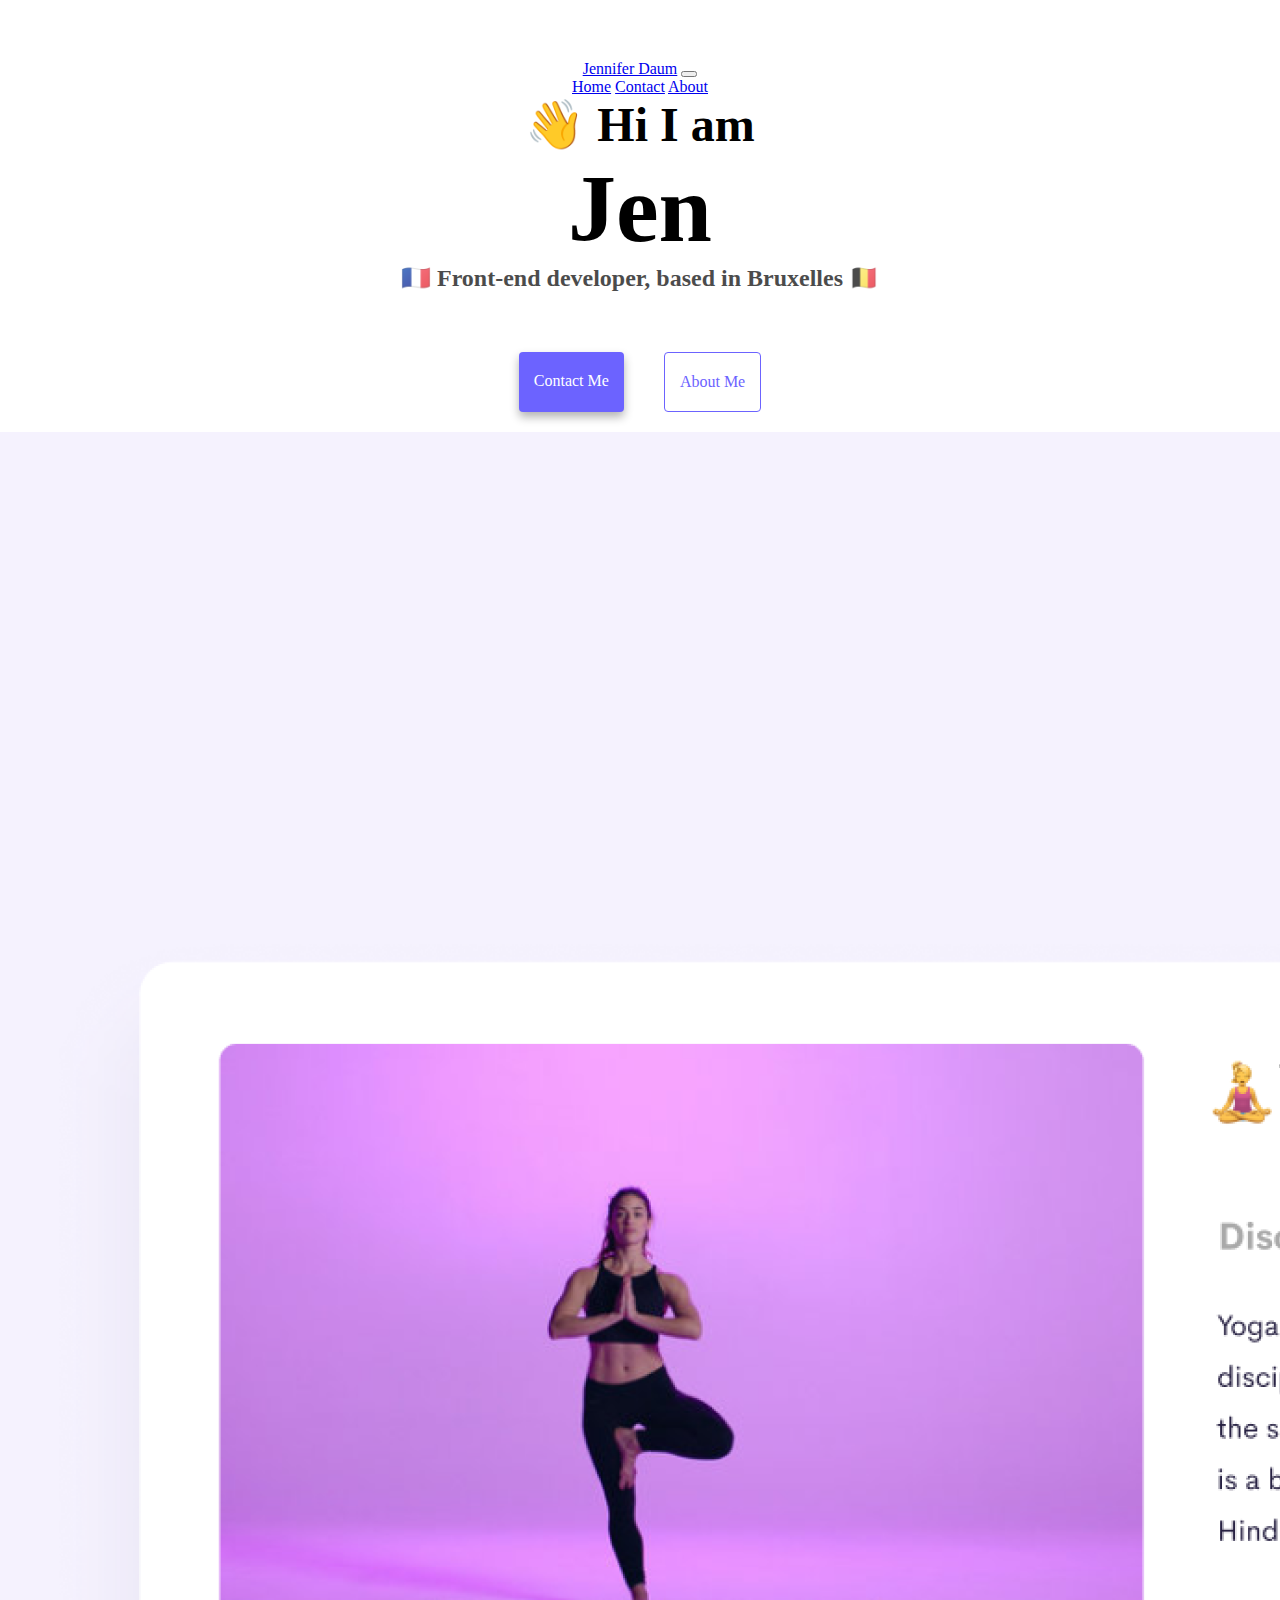
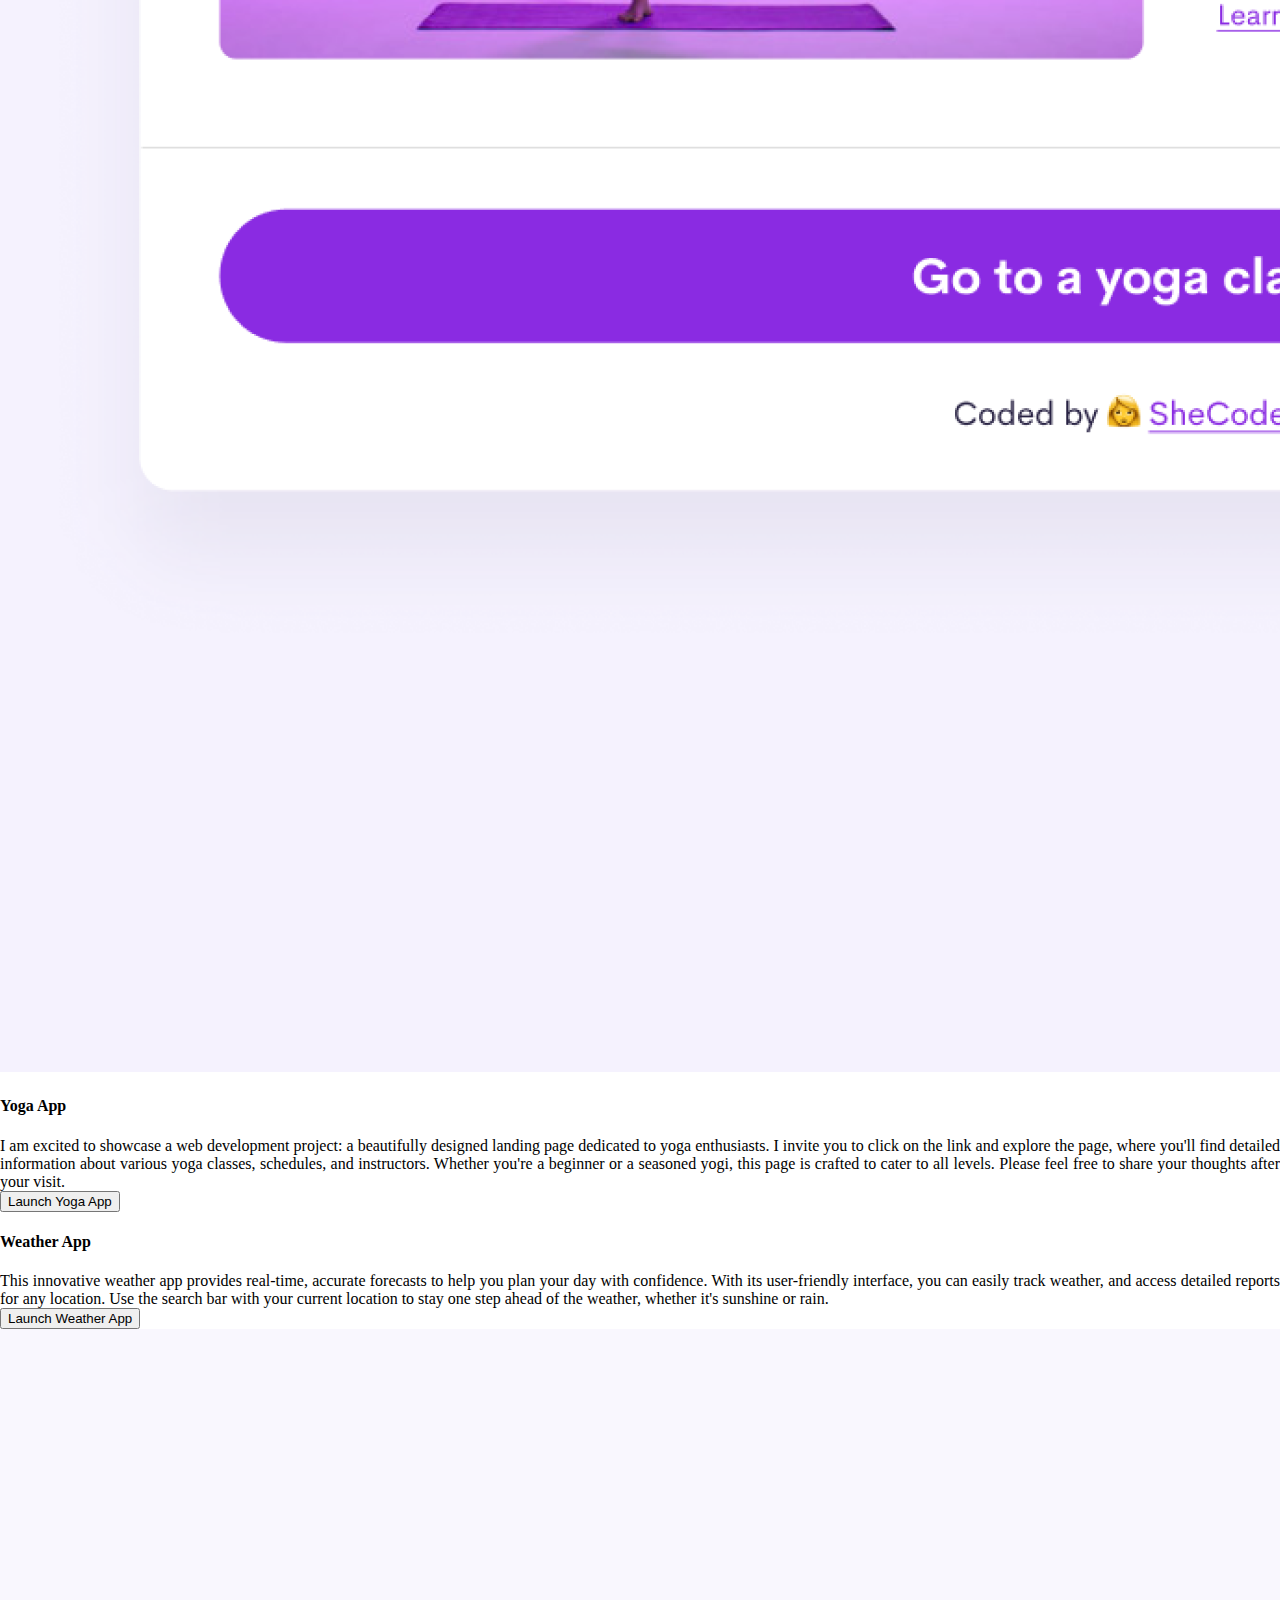
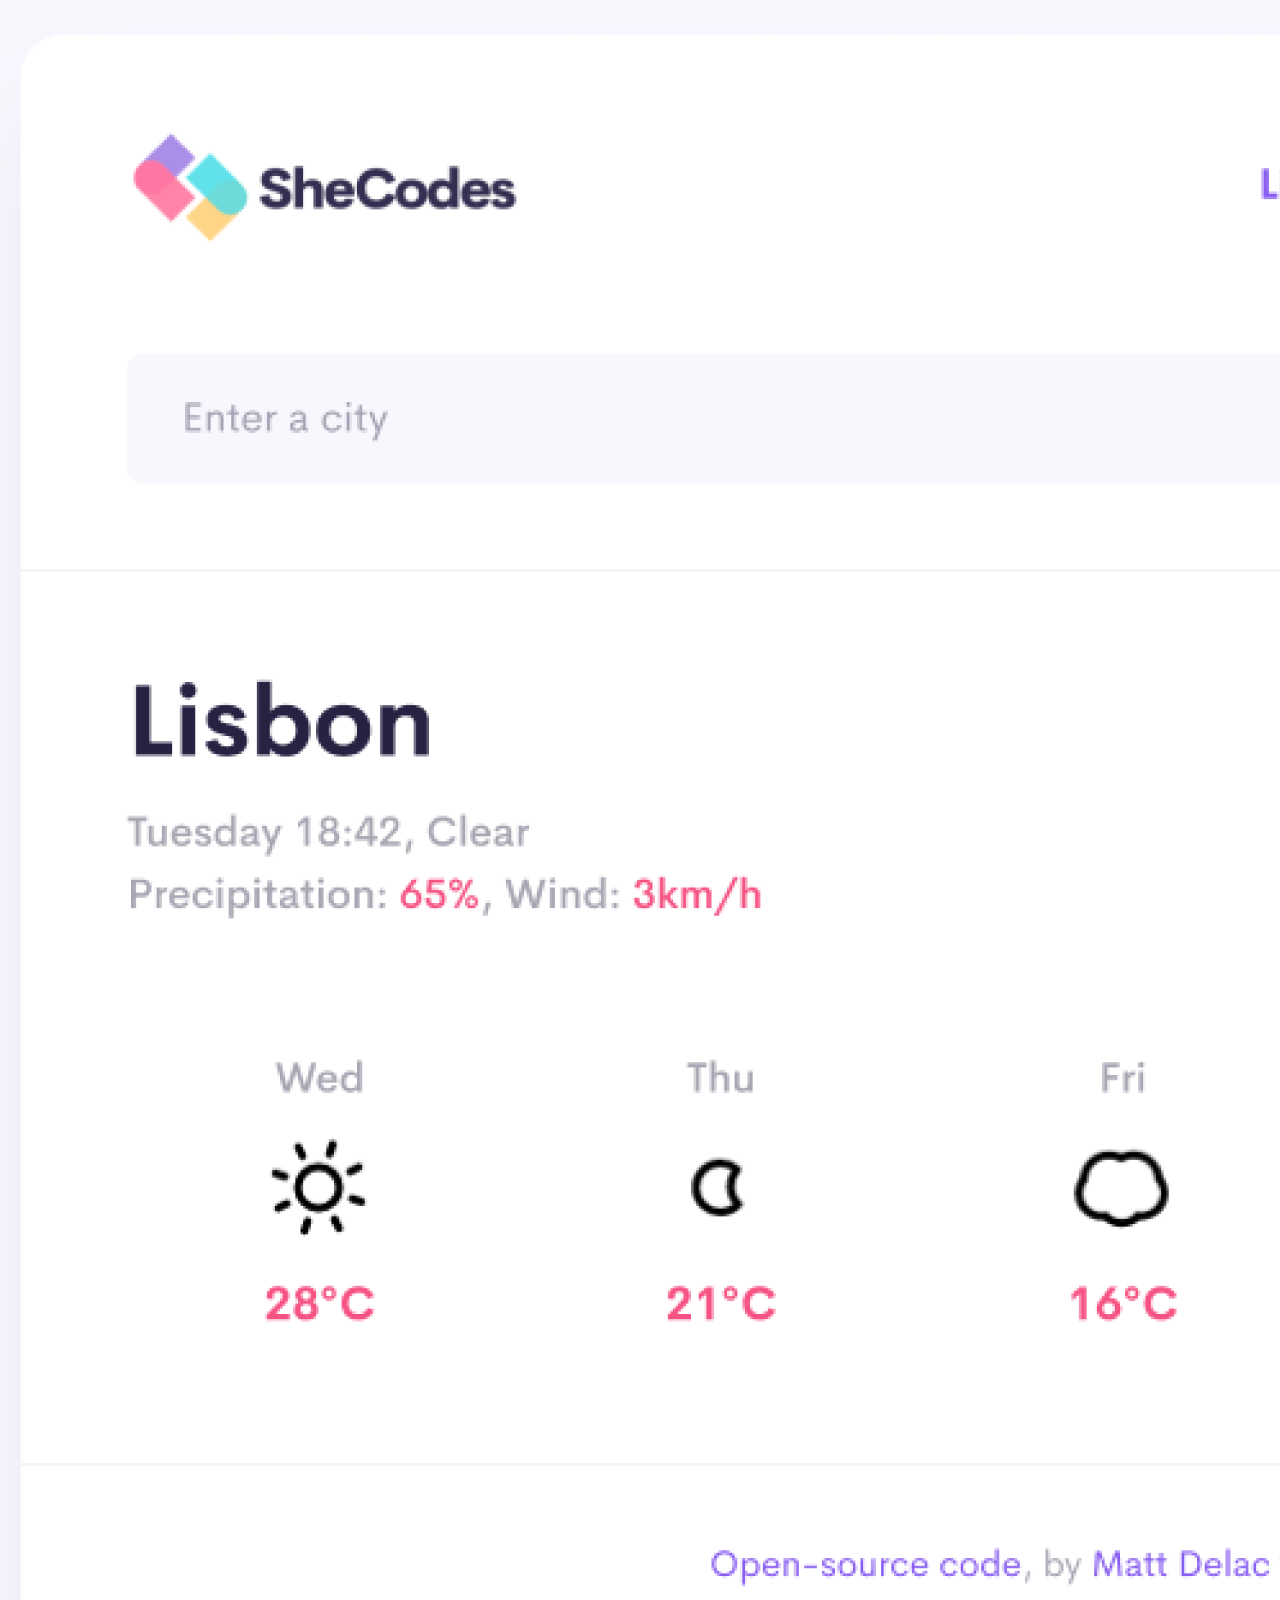
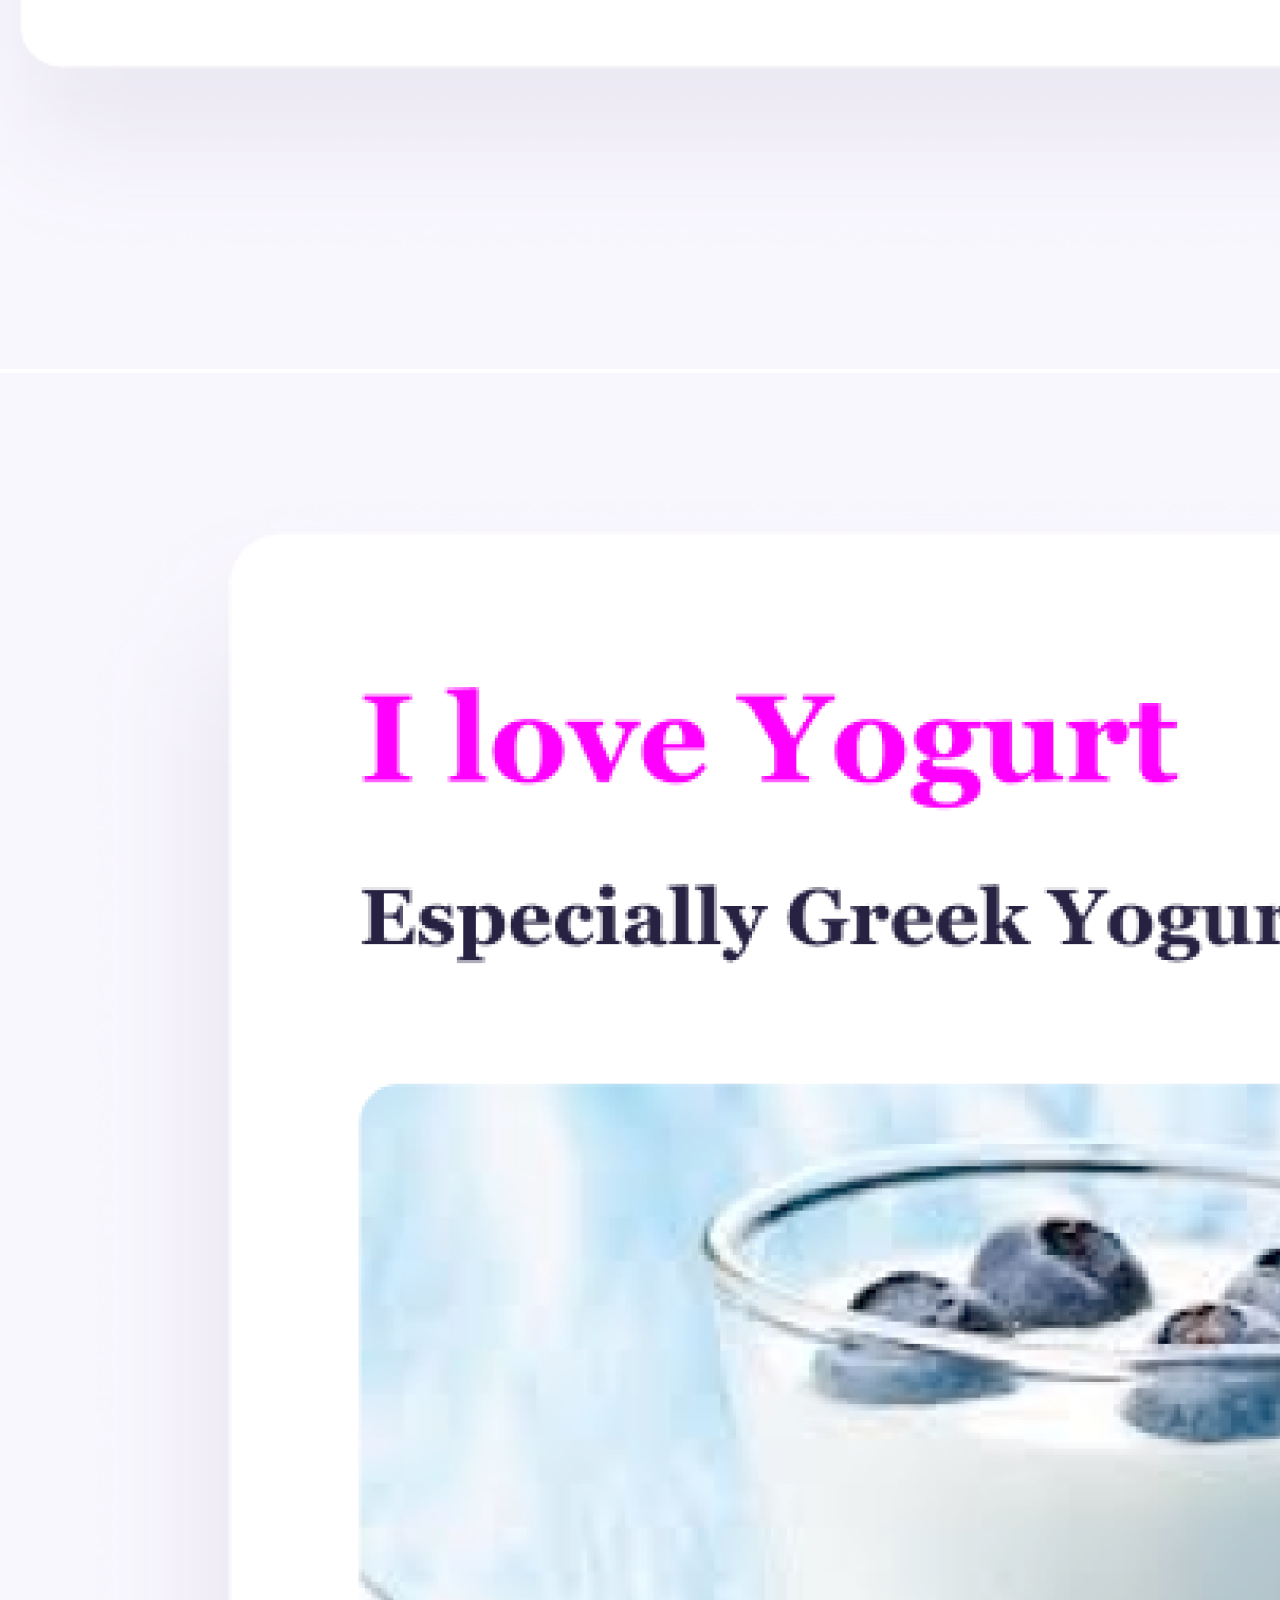
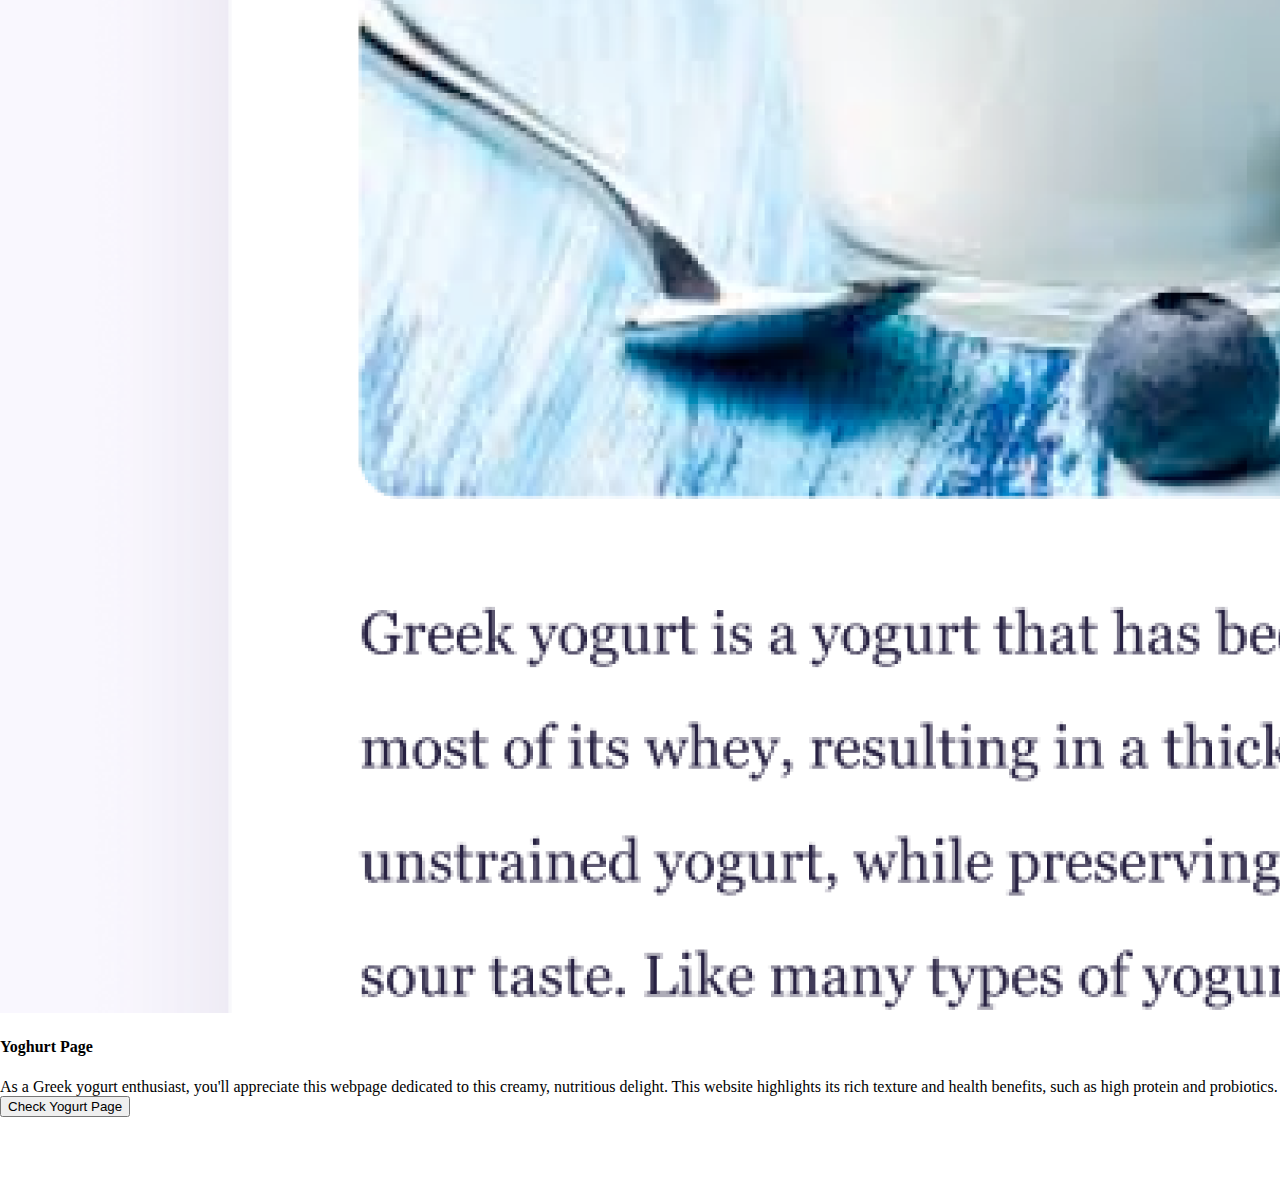
<file: index.html>
<!DOCTYPE html>
<html lang="en">
  <head>
    <meta charset="UTF-8" />
    <meta http-equiv="X-UA-Compatible" content="IE=edge" />
    <meta name="viewport" content="width=device-width, initial-scale=1.0" />
    <title>Welcome : This is a tiny portfolio website</title>
    <meta
      name="description"
      content="This is a small portfolio draft as part of the SheCodes responsive homework"
    />
    <link rel="stylesheet" href="style.css" />
    <link
      href="https://cdn.jsdelivr.net/npm/bootstrap@5.3.2/dist/css/bootstrap.min.css"
      rel="stylesheet"
      integrity="sha384-T3c6CoIi6uLrA9TneNEoa7RxnatzjcDSCmG1MXxSR1GAsXEV/Dwwykc2MPK8M2HN"
      crossorigin="anonymous"
    />
    <script
      src="https://cdn.jsdelivr.net/npm/bootstrap@5.3.2/dist/js/bootstrap.bundle.min.js"
      integrity="sha384-C6RzsynM9kWDrMNeT87bh95OGNyZPhcTNXj1NW7RuBCsyN/o0jlpcV8Qyq46cDfL"
      crossorigin="anonymous"
    ></script>
  </head>
  <body>
    <nav class="navbar navbar-expand-lg fixed-top bg-body-tertiary">
      <div class="container-fluid">
        <a class="navbar-brand" href="#">Jennifer Daum</a>
        <button
          class="navbar-toggler"
          type="button"
          data-bs-toggle="collapse"
          data-bs-target="#navbarNavAltMarkup"
          aria-controls="navbarNavAltMarkup"
          aria-expanded="false"
          aria-label="Toggle navigation"
        >
          <span class="navbar-toggler-icon"></span>
        </button>
        <div class="collapse navbar-collapse" id="navbarNavAltMarkup">
          <div class="navbar-nav">
            <a class="nav-link active" aria-current="page" href="index.html"
              >Home</a
            >
            <a class="nav-link" href="about.html#contact">Contact</a>
            <a class="nav-link" href="about.html">About</a>
          </div>
        </div>
      </div>
    </nav>
    <div class="container mt-5 pt-5">
      <h2>👋 Hi I am</h2>
      <h1>Jen</h1>
      <h3>🇫🇷 Front-end developer, based in Bruxelles 🇧🇪</h3>
      <div class="navigation-links">
        <a href="about.html#contact" class="contact-link">Contact me</a>
        <a href="about.html" class="about-link">About me</a>
      </div>

      <div class="row mt-5">
        <div class="col-6 bg-accent d-none d-md-block">
          <img
            class="rounded float-start img-fluid"
            src="images/yoga.png"
            alt="yoga pic"
          />
        </div>
        <div class="col-12 col-md-6 text-justify">
          <h4>Yoga App</h4>
          I am excited to showcase a web development project: a beautifully
          designed landing page dedicated to yoga enthusiasts. I invite you to
          click on the link and explore the page, where you'll find detailed
          information about various yoga classes, schedules, and instructors.
          Whether you're a beginner or a seasoned yogi, this page is crafted to
          cater to all levels. Please feel free to share your thoughts after
          your visit.

          <div class="d-grid col-10 mx-auto mt-4">
            <a href="http://">
              <button class="btn btn-primary" type="button">
                Launch Yoga App
              </button></a
            >
          </div>
        </div>
      </div>

      <div class="row mt-5">
        <div class="col-12 col-md-6 text-justify">
          <h4>Weather App</h4>
          This innovative weather app provides real-time, accurate forecasts to
          help you plan your day with confidence. With its user-friendly
          interface, you can easily track weather, and access detailed reports
          for any location. Use the search bar with your current location to
          stay one step ahead of the weather, whether it's sunshine or rain.

          <div class="d-grid col-10 mx-auto mt-4">
            <a href="http://">
              <button class="btn btn-primary" type="button">
                Launch Weather App
              </button></a
            >
          </div>
        </div>
        <div class="col-6 bg-accent d-none d-md-block">
          <img
            class="rounded float-start img-fluid"
            src="images/weather.png"
            alt="weather app pic"
          />
        </div>
      </div>

      <div class="row mt-5">
        <div class="col-6 bg-accent d-none d-md-block">
          <img
            class="rounded float-start img-fluid"
            src="images/yogurt.png"
            alt="yogurt pic"
          />
        </div>
        <div class="col-12 col-md-6 text-justify">
          <h4>Yoghurt Page</h4>
          As a Greek yogurt enthusiast, you'll appreciate this webpage dedicated
          to this creamy, nutritious delight. This website highlights its rich
          texture and health benefits, such as high protein and probiotics.

          <div class="d-grid col-10 mx-auto mt-4">
            <a href="http://">
              <button class="btn btn-primary" type="button">
                Check Yogurt Page
              </button></a
            >
          </div>
        </div>
      </div>
    </div>
  </body>
</html>
</file>
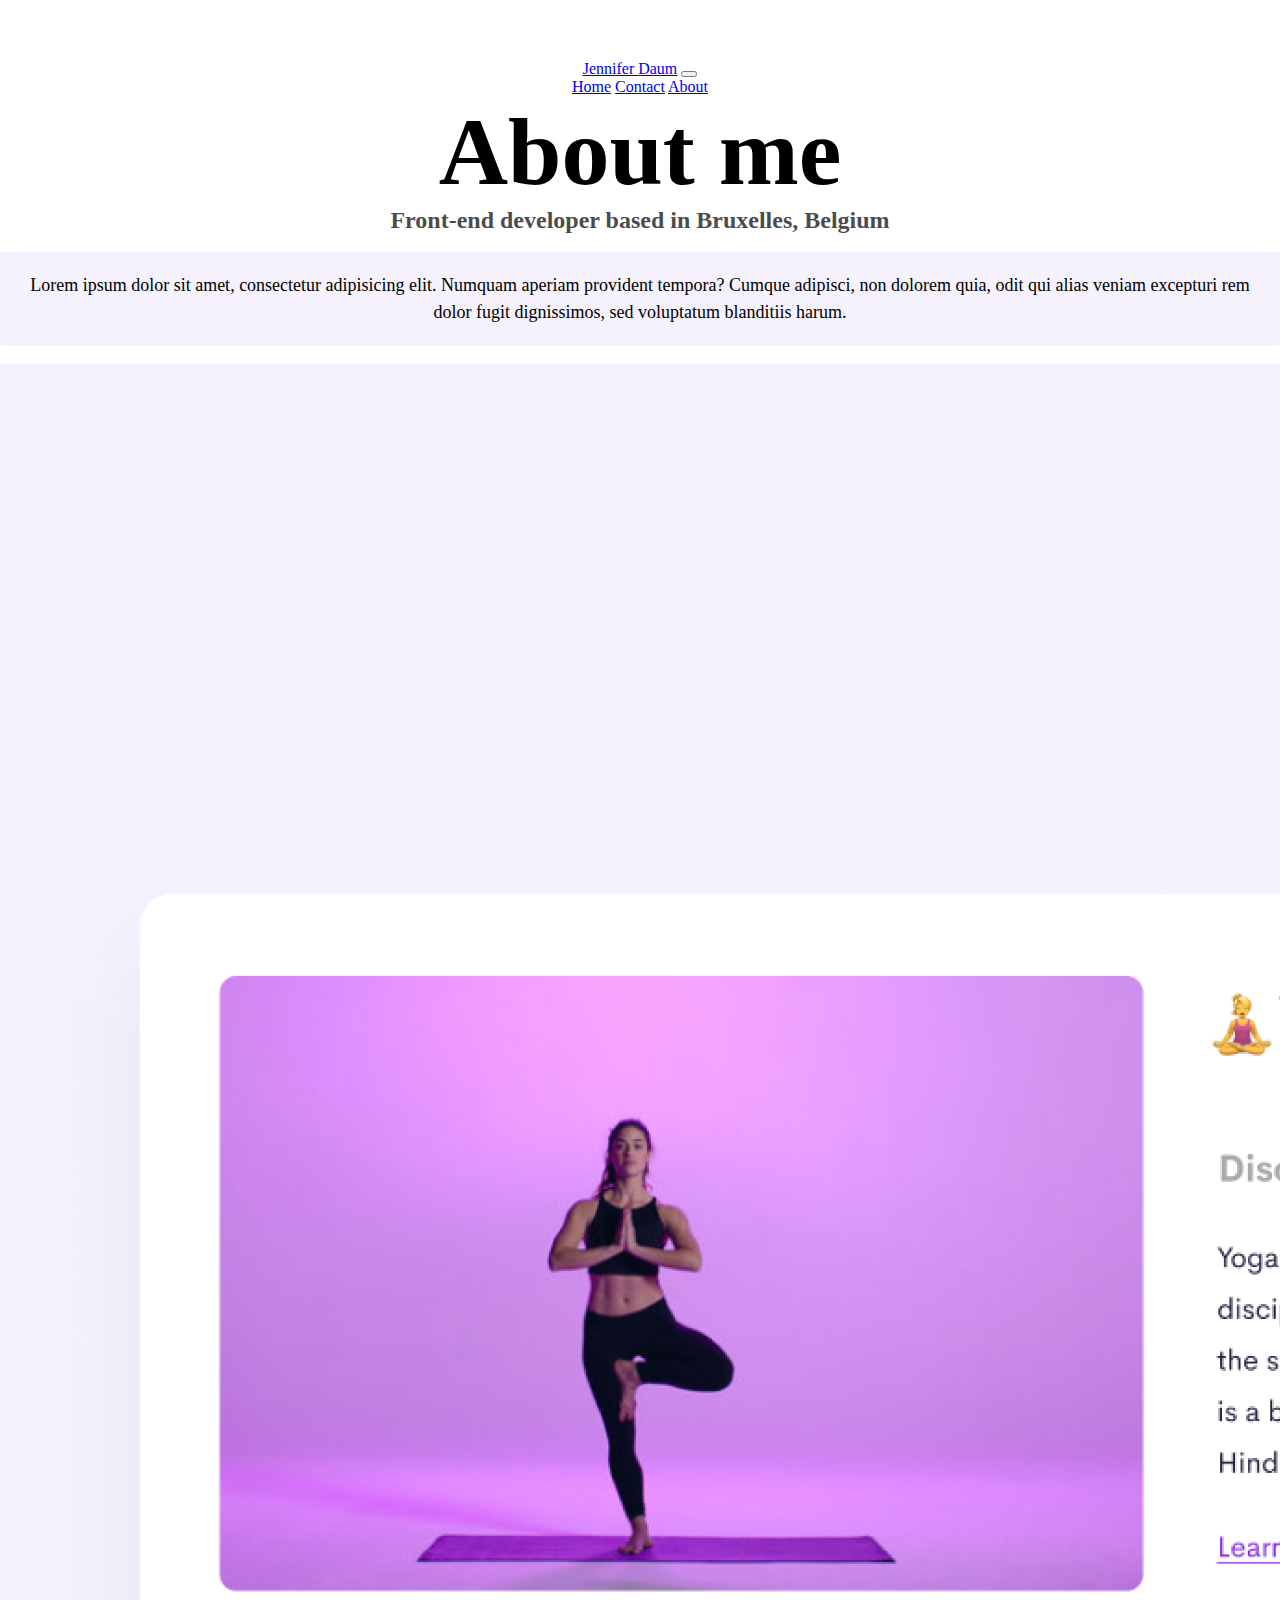
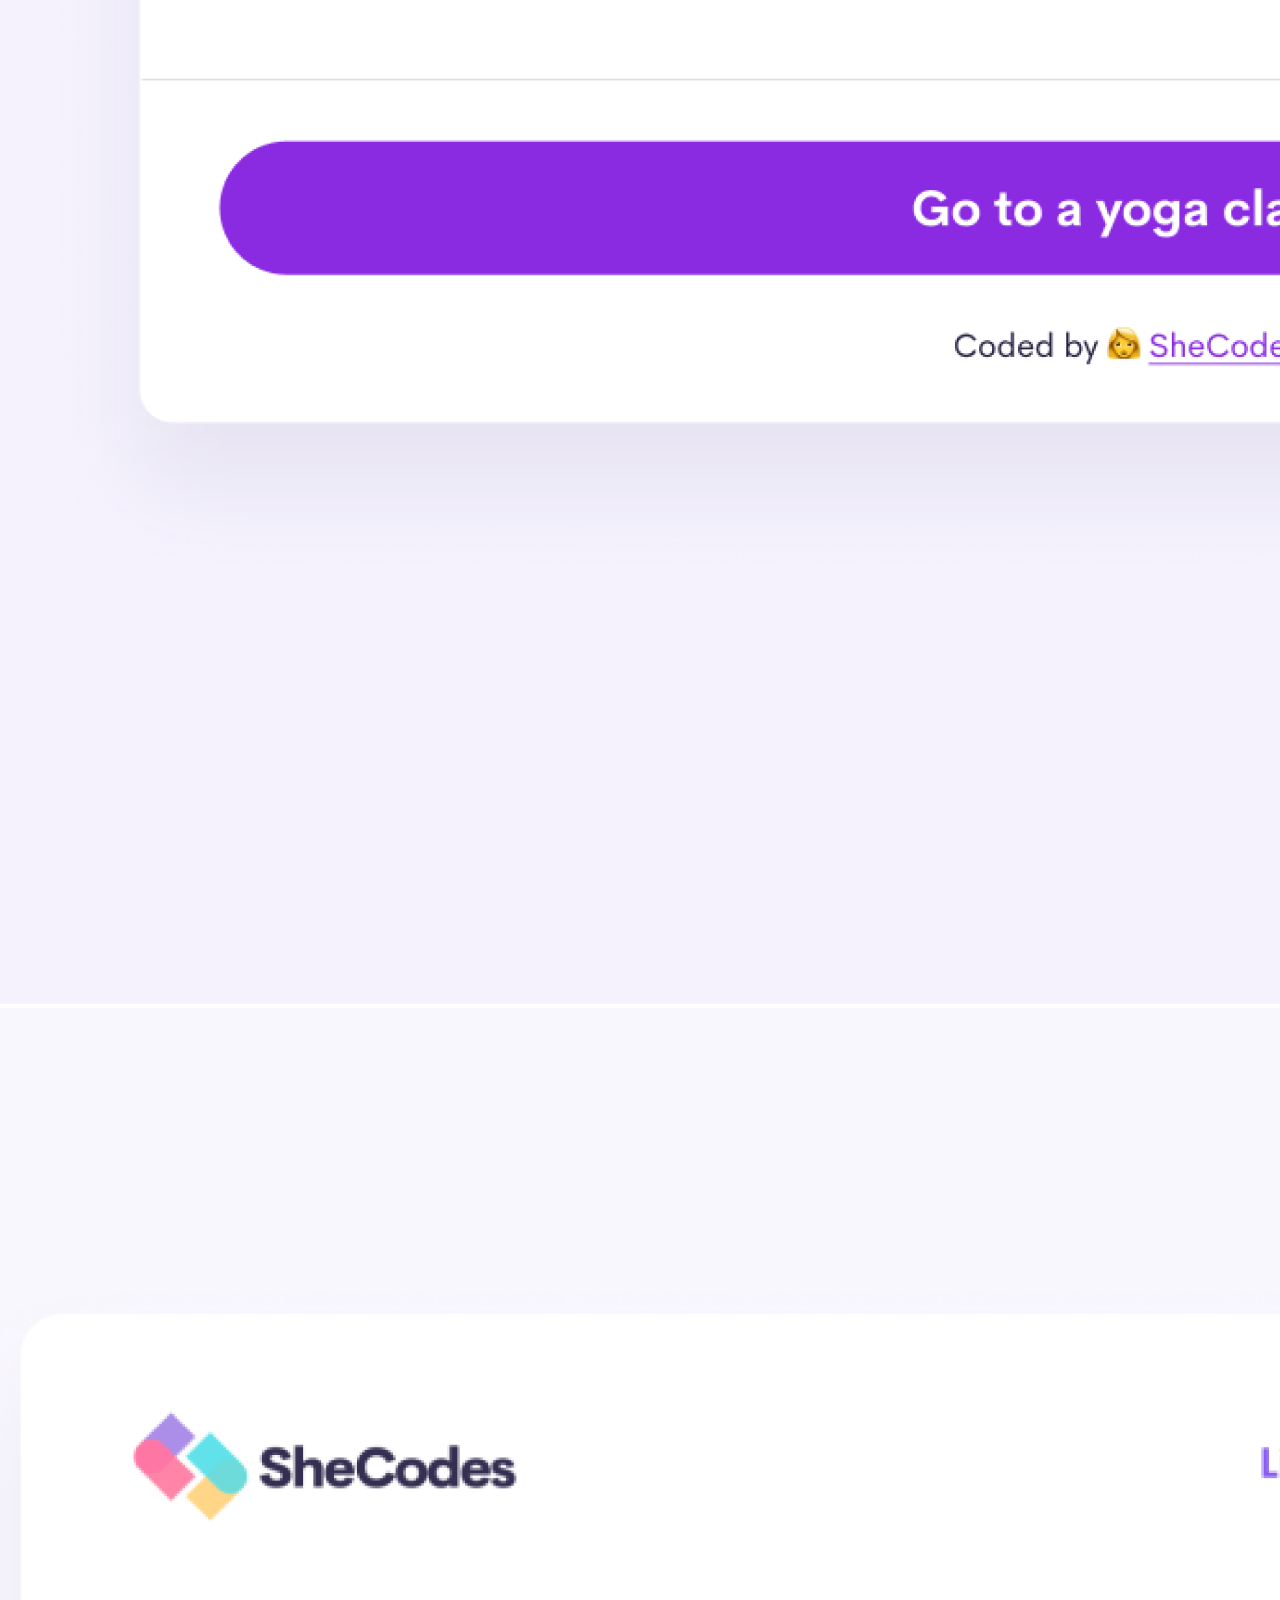
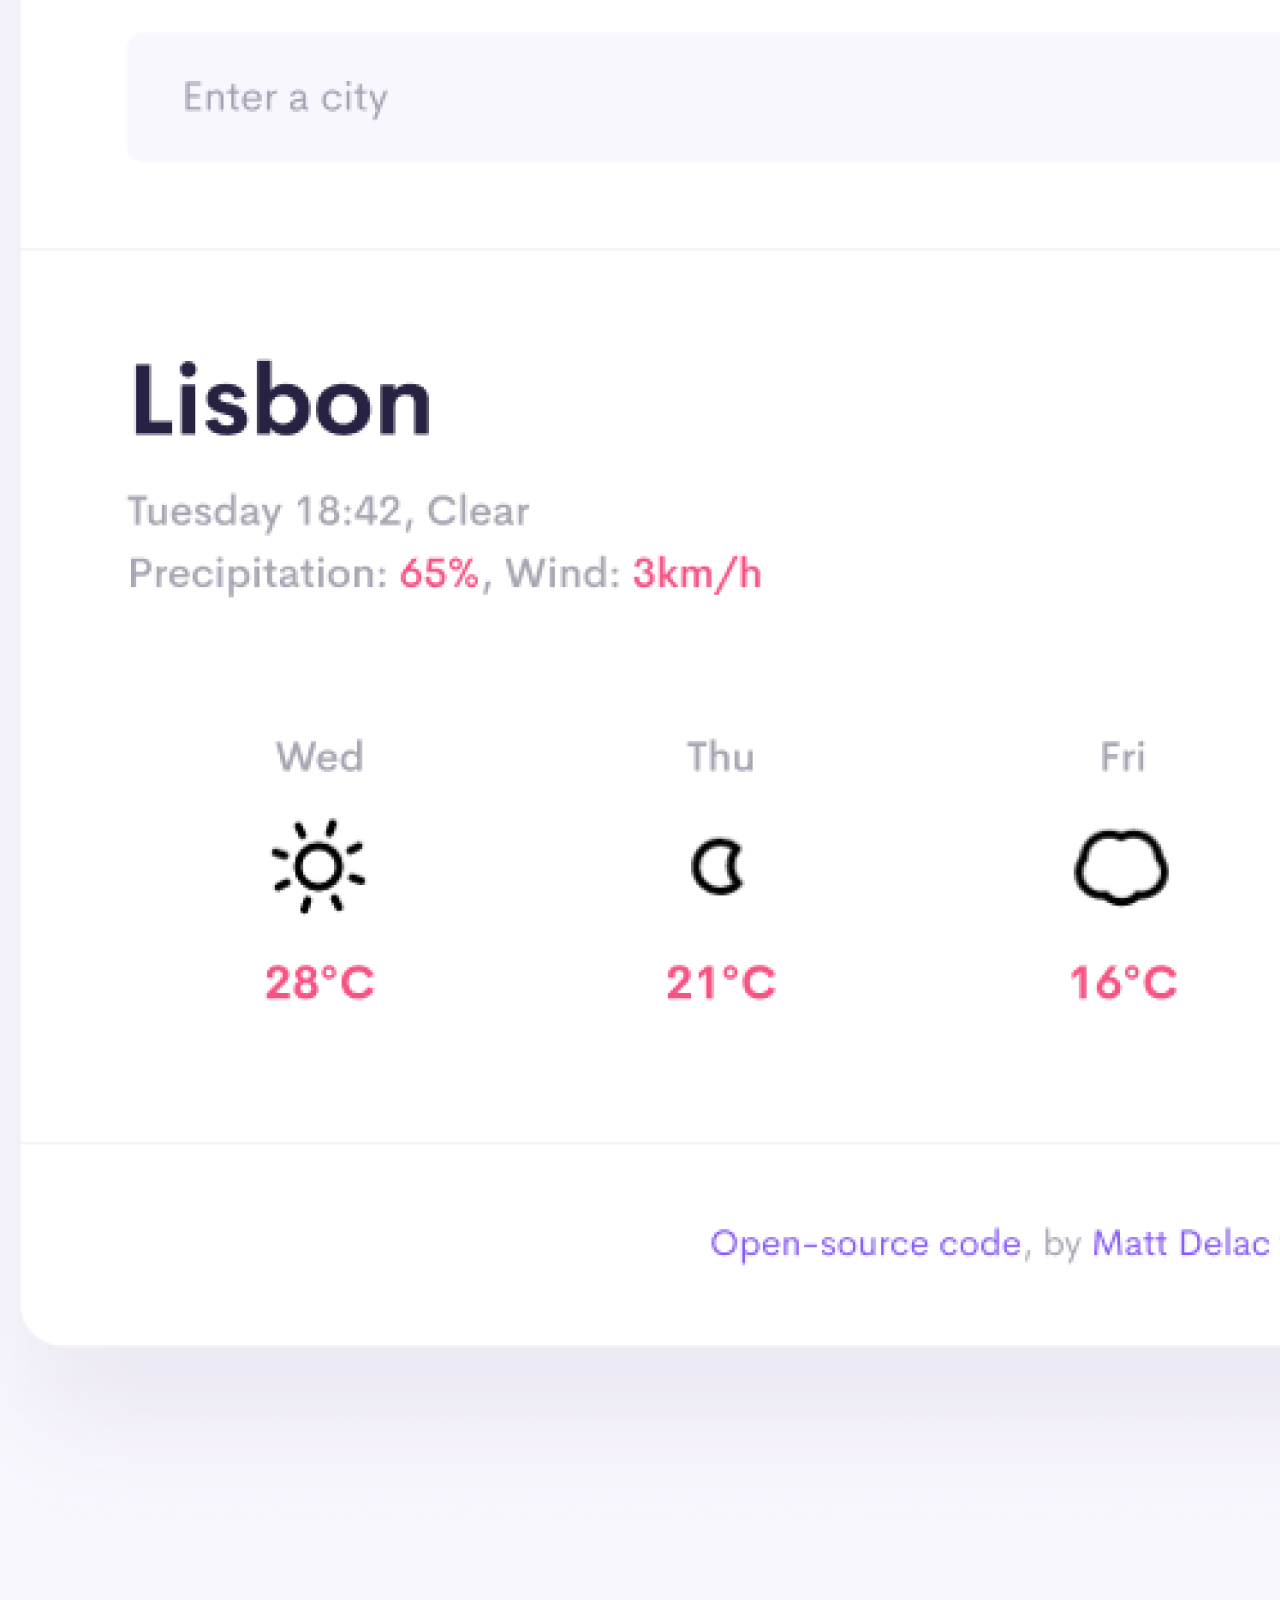
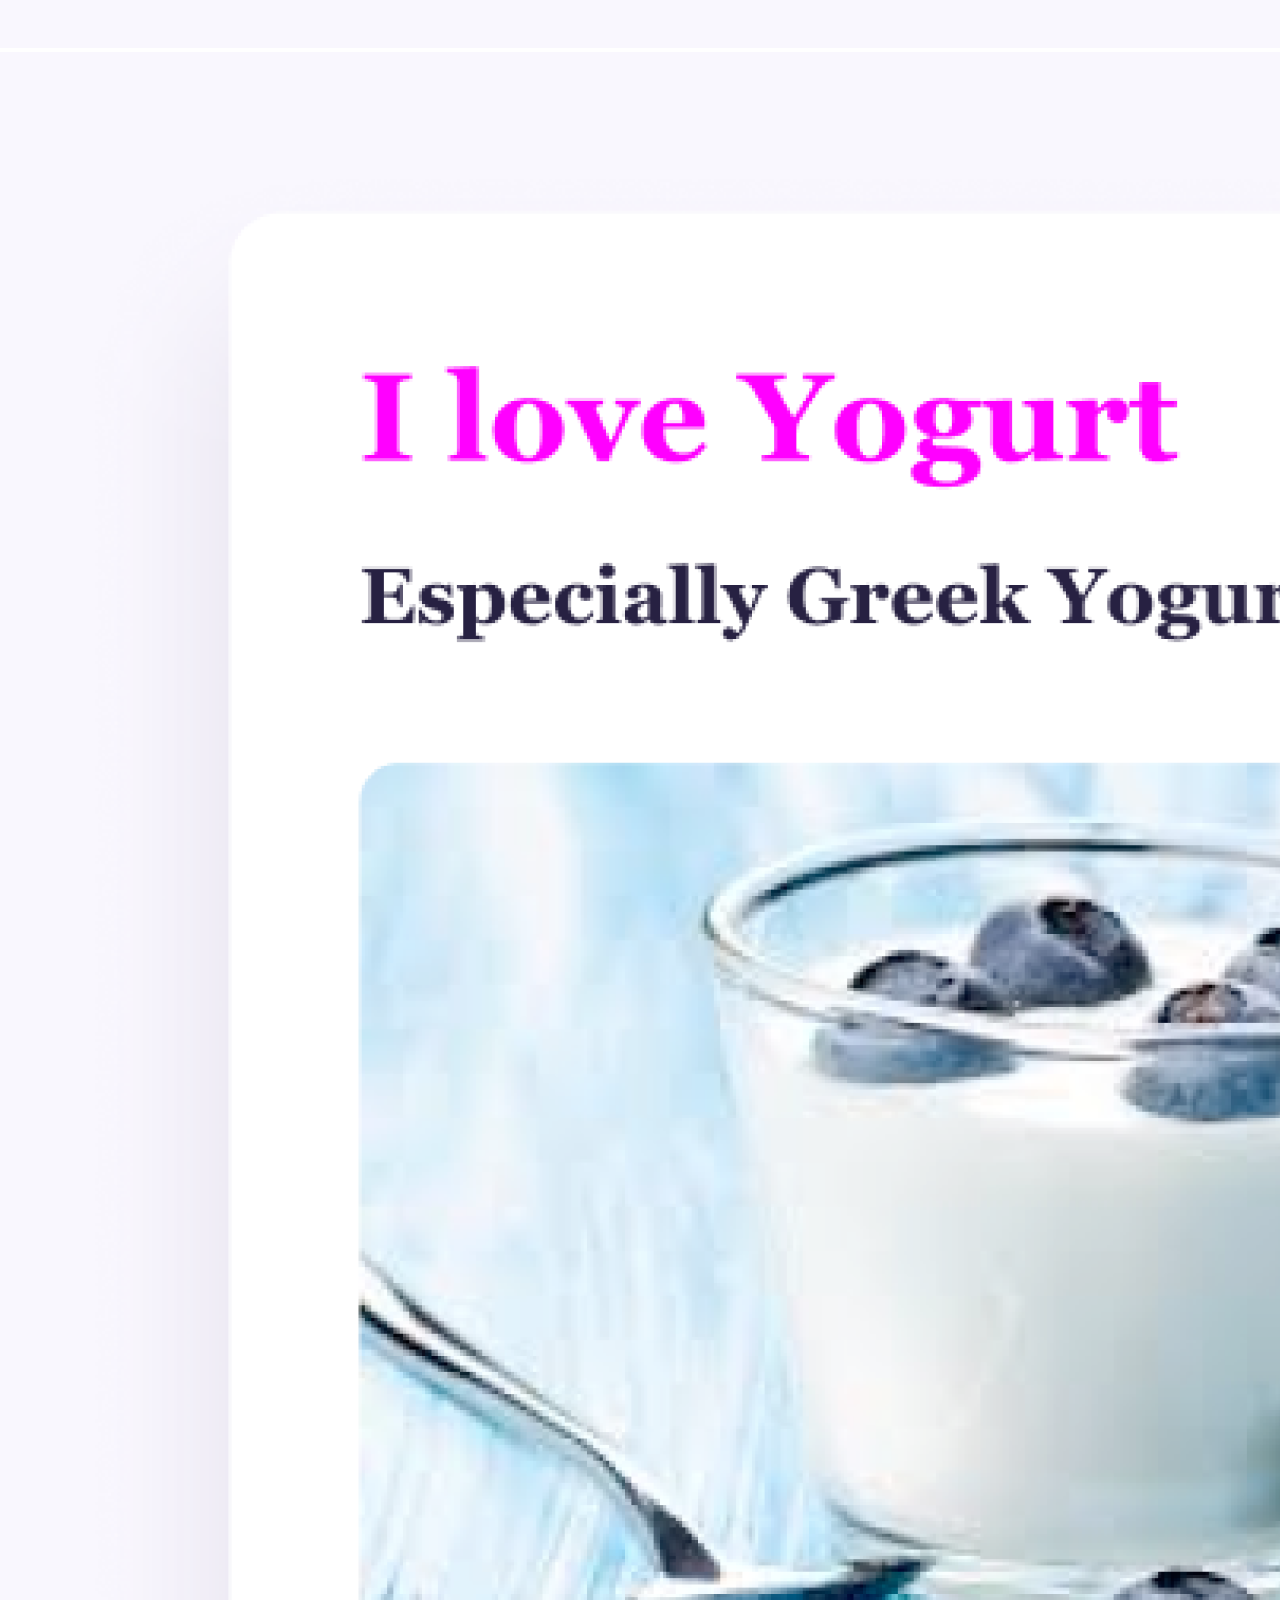
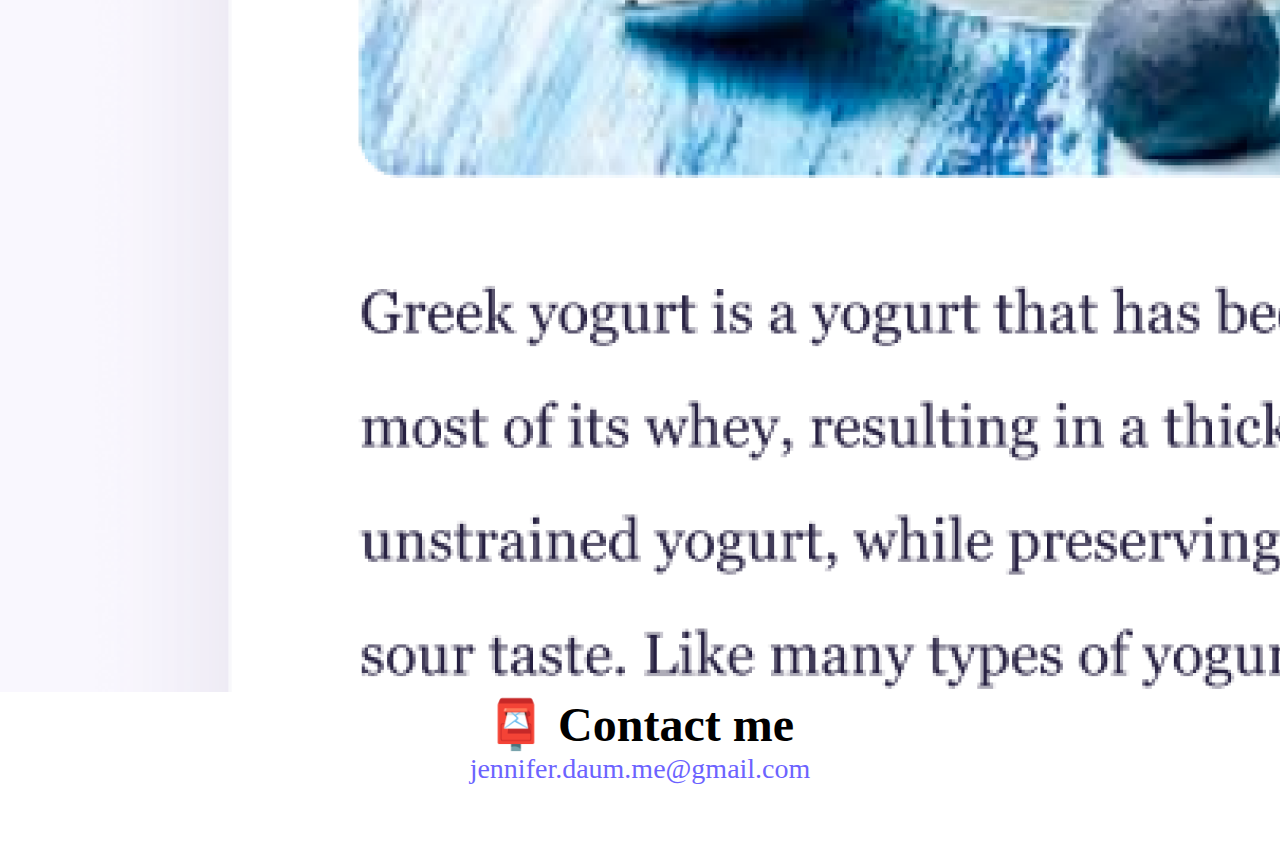
<file: about.html>
<!DOCTYPE html>
<html lang="en">
  <head>
    <meta charset="UTF-8" />
    <meta http-equiv="X-UA-Compatible" content="IE=edge" />
    <meta name="viewport" content="width=device-width, initial-scale=1.0" />
    <link rel="stylesheet" href="style.css" />
    <title>Jen</title>
    <link rel="stylesheet" href="style.css" />
    <link
      href="https://cdn.jsdelivr.net/npm/bootstrap@5.3.2/dist/css/bootstrap.min.css"
      rel="stylesheet"
      integrity="sha384-T3c6CoIi6uLrA9TneNEoa7RxnatzjcDSCmG1MXxSR1GAsXEV/Dwwykc2MPK8M2HN"
      crossorigin="anonymous"
    />
    <script
      src="https://cdn.jsdelivr.net/npm/bootstrap@5.3.2/dist/js/bootstrap.bundle.min.js"
      integrity="sha384-C6RzsynM9kWDrMNeT87bh95OGNyZPhcTNXj1NW7RuBCsyN/o0jlpcV8Qyq46cDfL"
      crossorigin="anonymous"
    ></script>
  </head>
  <body>
    <nav class="navbar navbar-expand-lg fixed-top bg-body-tertiary">
      <div class="container-fluid">
        <a class="navbar-brand" href="#">Jennifer Daum</a>
        <button
          class="navbar-toggler"
          type="button"
          data-bs-toggle="collapse"
          data-bs-target="#navbarNavAltMarkup"
          aria-controls="navbarNavAltMarkup"
          aria-expanded="false"
          aria-label="Toggle navigation"
        >
          <span class="navbar-toggler-icon"></span>
        </button>
        <div class="collapse navbar-collapse" id="navbarNavAltMarkup">
          <div class="navbar-nav">
            <a class="nav-link active" aria-current="page" href="index.html"
              >Home</a
            >
            <a class="nav-link" href="about.html#contact">Contact</a>
            <a class="nav-link" href="about.html">About</a>
          </div>
        </div>
      </div>
    </nav>
    <div class="container mt-5 pt-5">
      <h1>About me</h1>
      <h3>Front-end developer based in Bruxelles, Belgium</h3>
      <p>
        Lorem ipsum dolor sit amet, consectetur adipisicing elit. Numquam
        aperiam provident tempora? Cumque adipisci, non dolorem quia, odit qui
        alias veniam excepturi rem dolor fugit dignissimos, sed voluptatum
        blanditiis harum.
      </p>

      <div class="row mb-5">
        <div class="col-md-4 bg-accent box-shadow">
          <img
            class="rounded float-start img-fluid"
            src="images/yoga.png"
            alt="yoga pic"
          />
        </div>
        <div class="col-md-4 bg-accent box-shadow">
          <img
            class="rounded float-start img-fluid"
            src="images/weather.png"
            alt="weather pic"
          />
        </div>
        <div class="col-md-4 bg-accent box-shadow">
          <img
            class="rounded float-start img-fluid"
            src="images/yogurt.png"
            alt="yogurt pic"
          />
        </div>
      </div>
      <div id="contact">
        <h2>📮 Contact me</h2>
        <a href="mailto:jennifer.daum.me@gmail.com" class="email-link">
          jennifer.daum.me@gmail.com
        </a>
      </div>
    </div>
  </body>
</html>
</file>
<file: style.css>
:root {
  --primary-color: #6c63ff;
  --secondary-color: #f5f2fe;
  --box-shadow: 0 5px 10px rgba(0, 0, 0, 0.3);
}

body {
  margin: 60px auto;
  text-align: center;
}

h1,
h2,
h3 {
  margin: 0;
  text-align: center;
}

h1 {
  font-size: 96px;
}

h2 {
  font-size: 48px;
}

h3 {
  font-size: 24px;
  opacity: 0.7;
}

p {
  background: var(--secondary-color);
  padding: 20px;
  border-radius: 4px;
  font-size: 18px;
  line-height: 1.5;
  text-align: center;
}

.navigation-links {
  display: flex;
  margin-top: 40px;
  justify-content: center;
}

.navigation-links a {
  margin: 20px;
  border-radius: 4px;
  padding: 20px 15px;
  text-decoration: none;
  text-transform: capitalize;
}

.contact-link {
  background: var(--primary-color);
  box-shadow: var(--box-shadow);
  color: white;
}

.about-link {
  color: var(--primary-color);
  border: 1px solid var(--primary-color);
}

.homepage-link {
  color: var(--primary-color);
  text-align: center;
  display: block;
}

.about-paragraphs {
  display: flex;
  margin: 30px 0;
}

.about-paragraphs p {
  margin: 10px;
}

.email-link {
  display: flex;
  justify-content: center;
  color: var(--primary-color);
  font-size: 28px;
  text-decoration: none;
}

.email-link:hover {
  text-decoration: underline;
}

.gb-accent {
  background: var(--secondary-color);
}

.row {
  align-items: center;
}

.text-justify {
  text-align: justify;
}
</file>
